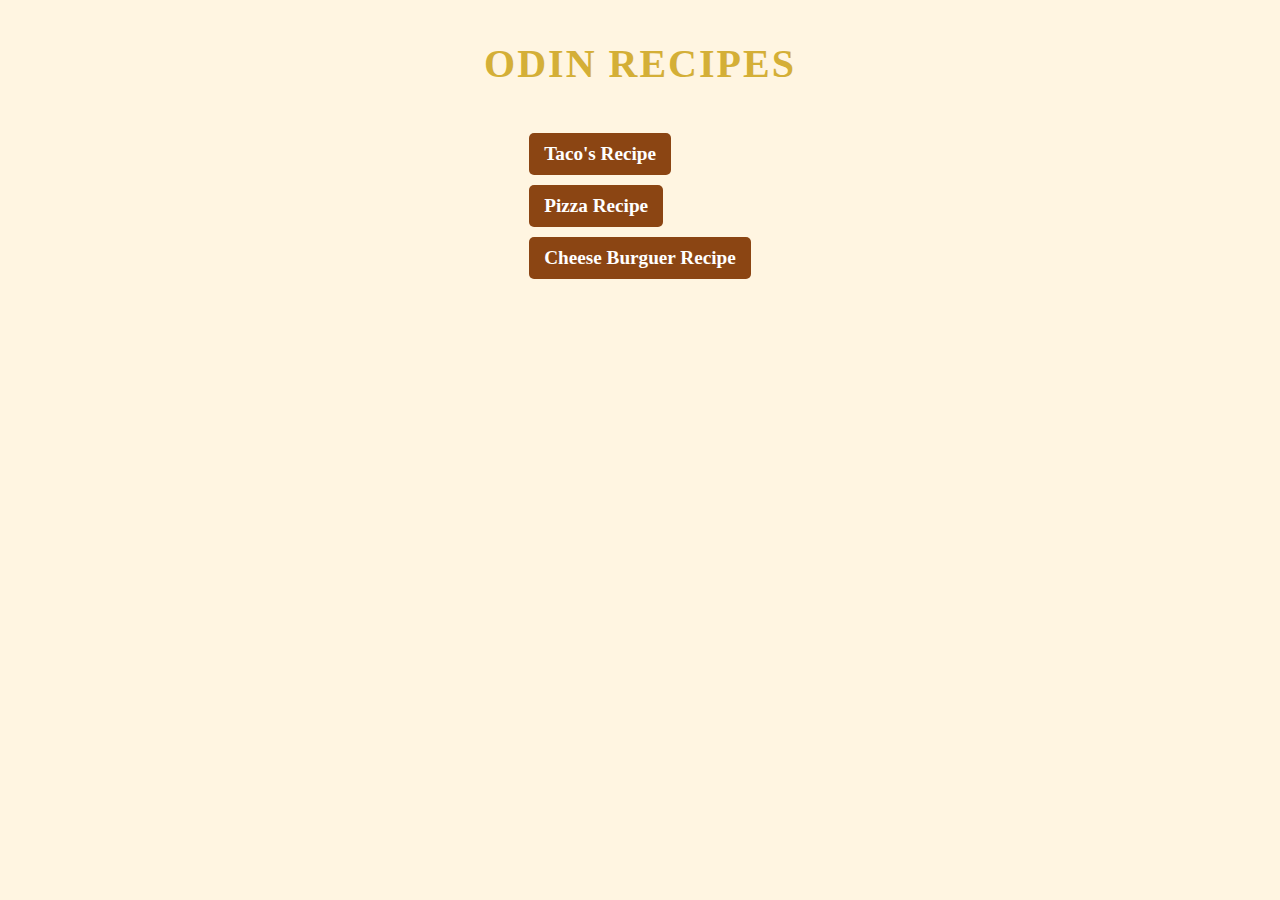
<file: index.html>
<!DOCTYPE html>
<html lang="en">
    <head>
        <meta charset="UTF-8">
        <title>Odin Recipes</title>
        <link rel="stylesheet" href="./recipes/style.css">
    </head>

    <body>
        <h1>Odin Recipes</h1>
        <ul>
            <li><a href="recipes/tacos.html">Taco's Recipe</a></li>
            <li><a href="recipes/pizza.html">Pizza Recipe</a></li>
            <li><a href="recipes/cheese-burguer.html">Cheese Burguer Recipe</a></li>
        </ul>
    </body>
</html>
</file>
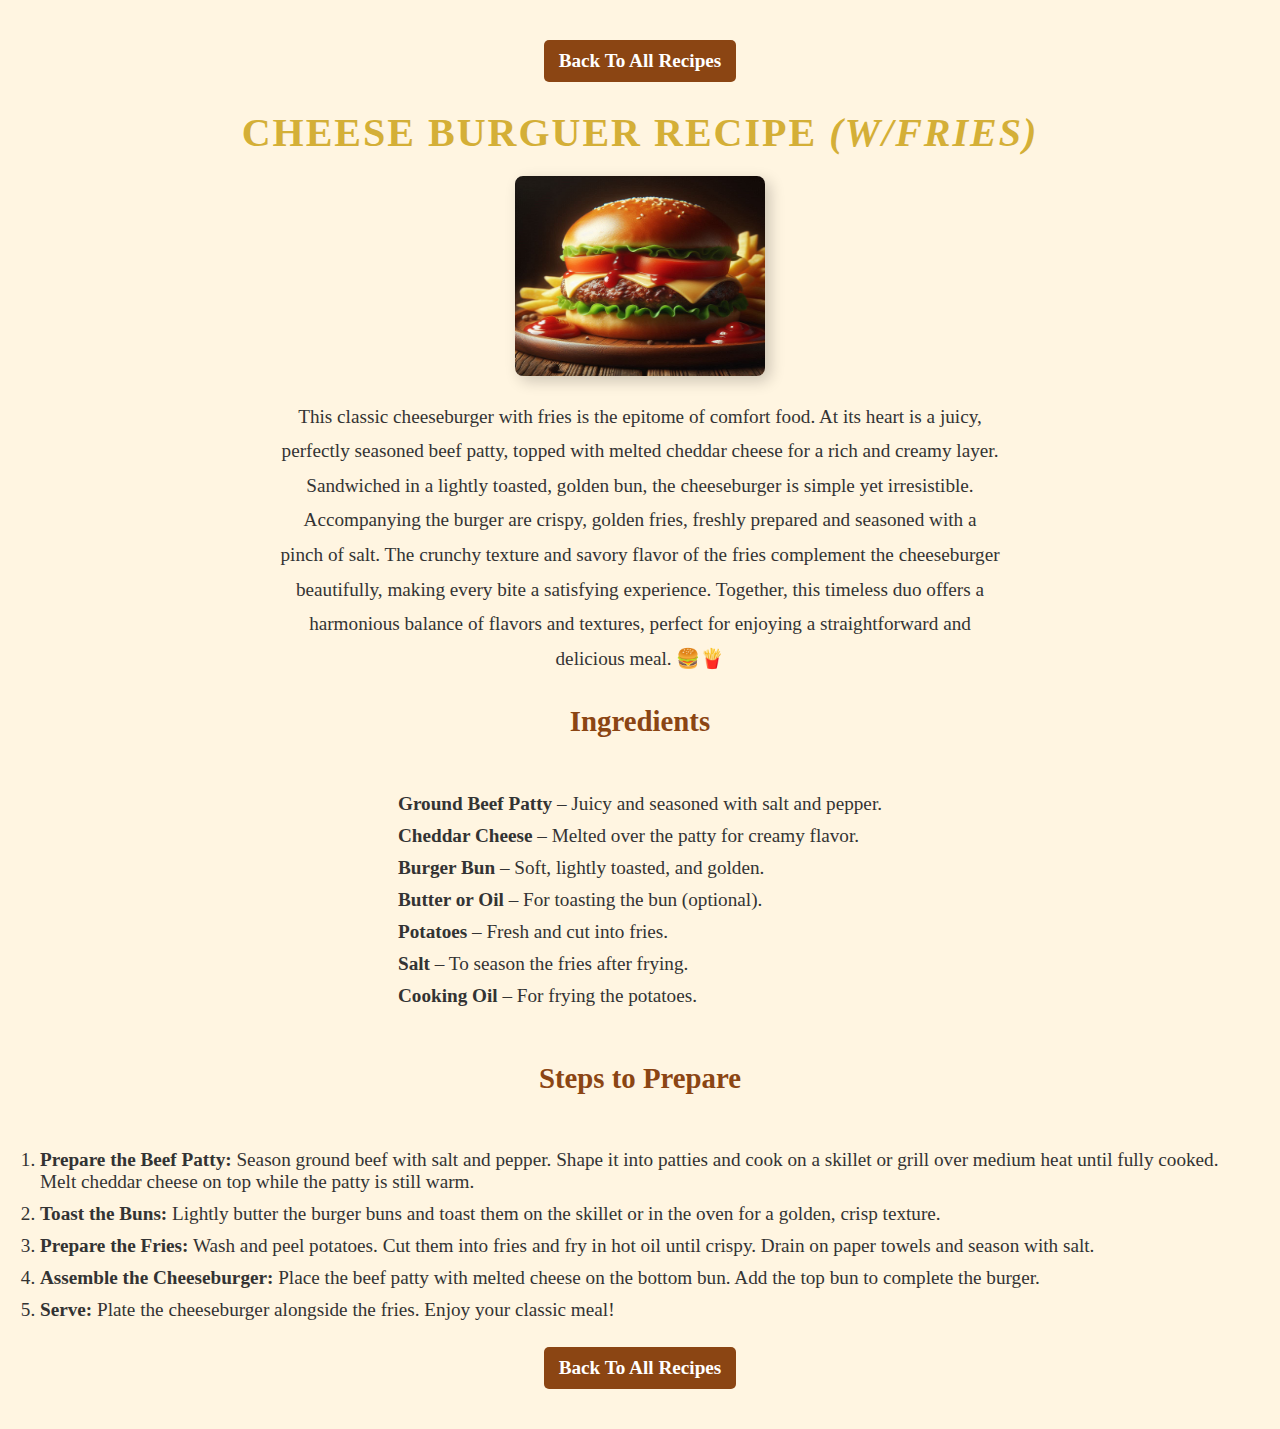
<file: recipes/cheese-burguer.html>
<!DOCTYPE html>
<html lang="en">
    <head>
        <meta charset="UTF-8">
        <title>Cheese Burguer</title>
        <link rel="stylesheet" href="./style.css">
    </head>
    
    <body>
        <a href="../index.html">Back To All Recipes</a>
        <h1>Cheese Burguer Recipe <em>(w/fries)</em></h1>
        <img src="../images/cheese-burguer.jpg" alt="Delicious looking cheese burguer with french fries." height="200" width="250"><br>
        
        <p>
            This classic cheeseburger with fries is the epitome of comfort food. At its heart is a juicy, 
            perfectly seasoned beef patty, topped with melted cheddar cheese for a rich and creamy layer. 
            Sandwiched in a lightly toasted, golden bun, the cheeseburger is simple yet irresistible. 
            Accompanying the burger are crispy, golden fries, freshly prepared and seasoned with a pinch of salt.
            The crunchy texture and savory flavor of the fries complement the cheeseburger beautifully, making 
            every bite a satisfying experience. Together, this timeless duo offers a harmonious balance of 
            flavors and textures, perfect for enjoying a straightforward and delicious meal. 🍔🍟
        </p>
       
        <h3>Ingredients</h3>
        <ul>
            <li><strong>Ground Beef Patty</strong> – Juicy and seasoned with salt and pepper.</li>
            <li><strong>Cheddar Cheese</strong> – Melted over the patty for creamy flavor.</li>
            <li><strong>Burger Bun</strong> – Soft, lightly toasted, and golden.</li>
            <li><strong>Butter or Oil</strong> – For toasting the bun (optional).</li>
            <li><strong>Potatoes</strong> – Fresh and cut into fries.</li>
            <li><strong>Salt</strong> – To season the fries after frying.</li>
            <li><strong>Cooking Oil</strong> – For frying the potatoes.</li>
        </ul>

        <h3>Steps to Prepare</h3>
        <ol>
            <li><strong>Prepare the Beef Patty:</strong> Season ground beef with salt and pepper. Shape it into patties and cook
                on a skillet or grill over medium heat until fully cooked. Melt cheddar cheese on top while the
                patty is still warm.</li>
            <li><strong>Toast the Buns:</strong> Lightly butter the burger buns and toast them on the skillet or in the oven
                for a golden, crisp texture.</li>
            <li><strong>Prepare the Fries:</strong> Wash and peel potatoes. Cut them into fries and fry in hot oil until crispy.
                Drain on paper towels and season with salt.</li>
            <li><strong>Assemble the Cheeseburger:</strong> Place the beef patty with melted cheese on the bottom bun. Add the top 
                bun to complete the burger.</li>
            <li><strong>Serve:</strong> Plate the cheeseburger alongside the fries. Enjoy your classic meal!</li>
        </ol>
        <a href="../index.html">Back To All Recipes</a>
    </body>

</html>
</file>
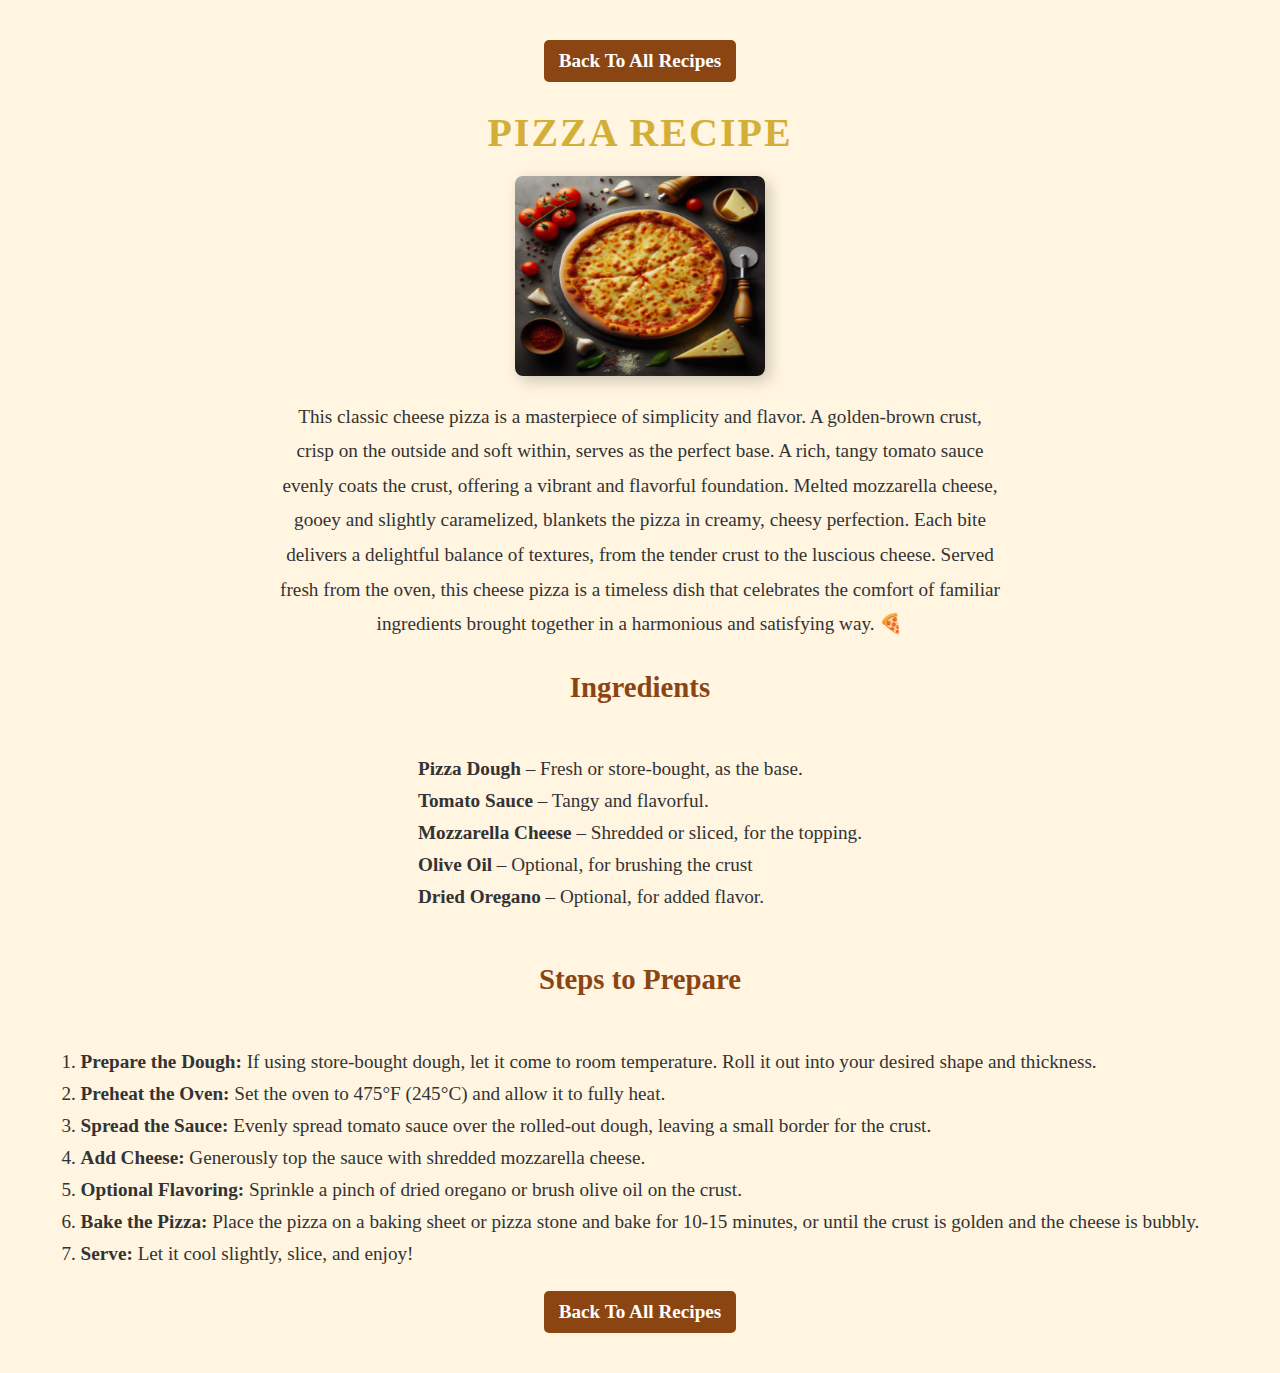
<file: recipes/pizza.html>
<!DOCTYPE html>
<html lang="en">
    <head>
        <meta charset="UTF-8">
        <title>Pizza Recipe</title>
        <link rel="stylesheet" href="./style.css">
    </head>
    
    <body>
        <a href="../index.html">Back To All Recipes</a>
        <h1>Pizza Recipe</h1>
        <img src="../images/pizza.jpg" alt="Delicious looking cheese pizza." height="200" width="250"><br>
        
        <p> 
            This classic cheese pizza is a masterpiece of simplicity and flavor. A golden-brown crust, crisp on
            the outside and soft within, serves as the perfect base. A rich, tangy tomato sauce evenly coats 
            the crust, offering a vibrant and flavorful foundation. Melted mozzarella cheese, gooey and slightly
            caramelized, blankets the pizza in creamy, cheesy perfection. Each bite delivers a delightful 
            balance of textures, from the tender crust to the luscious cheese. Served fresh from the oven,
            this cheese pizza is a timeless dish that celebrates the comfort of familiar ingredients brought
            together in a harmonious and satisfying way. 🍕
        </p>
       
        <h3>Ingredients</h3>
        <ul>
            <li><strong>Pizza Dough</strong> – Fresh or store-bought, as the base.</li>
            <li><strong>Tomato Sauce</strong> – Tangy and flavorful.</li>
            <li><strong>Mozzarella Cheese</strong> – Shredded or sliced, for the topping.</li>
            <li><strong>Olive Oil</strong> – Optional, for brushing the crust</li>
            <li><strong>Dried Oregano</strong> – Optional, for added flavor.</li>
        </ul>

        <h3>Steps to Prepare</h3>
        <ol>
            <li><strong>Prepare the Dough:</strong> If using store-bought dough, let it come to room temperature. 
            Roll it out into your desired shape and thickness.</li>
            <li><strong>Preheat the Oven:</strong> Set the oven to 475°F (245°C) and allow it to fully heat.</li>
            <li><strong>Spread the Sauce:</strong> Evenly spread tomato sauce over the rolled-out dough, leaving a small border for the 
            crust.</li>
            <li><strong>Add Cheese:</strong> Generously top the sauce with shredded mozzarella cheese.</li>
            <li><strong>Optional Flavoring:</strong> Sprinkle a pinch of dried oregano or brush olive oil on the crust.</li>
            <li><strong>Bake the Pizza:</strong> Place the pizza on a baking sheet or pizza stone and bake for 10-15 minutes, or until 
            the crust is golden and the cheese is bubbly.</li>
            <li><strong>Serve:</strong> Let it cool slightly, slice, and enjoy!</li>
        </ol>
        <a href="../index.html">Back To All Recipes</a>
    </body>
</html>
</file>
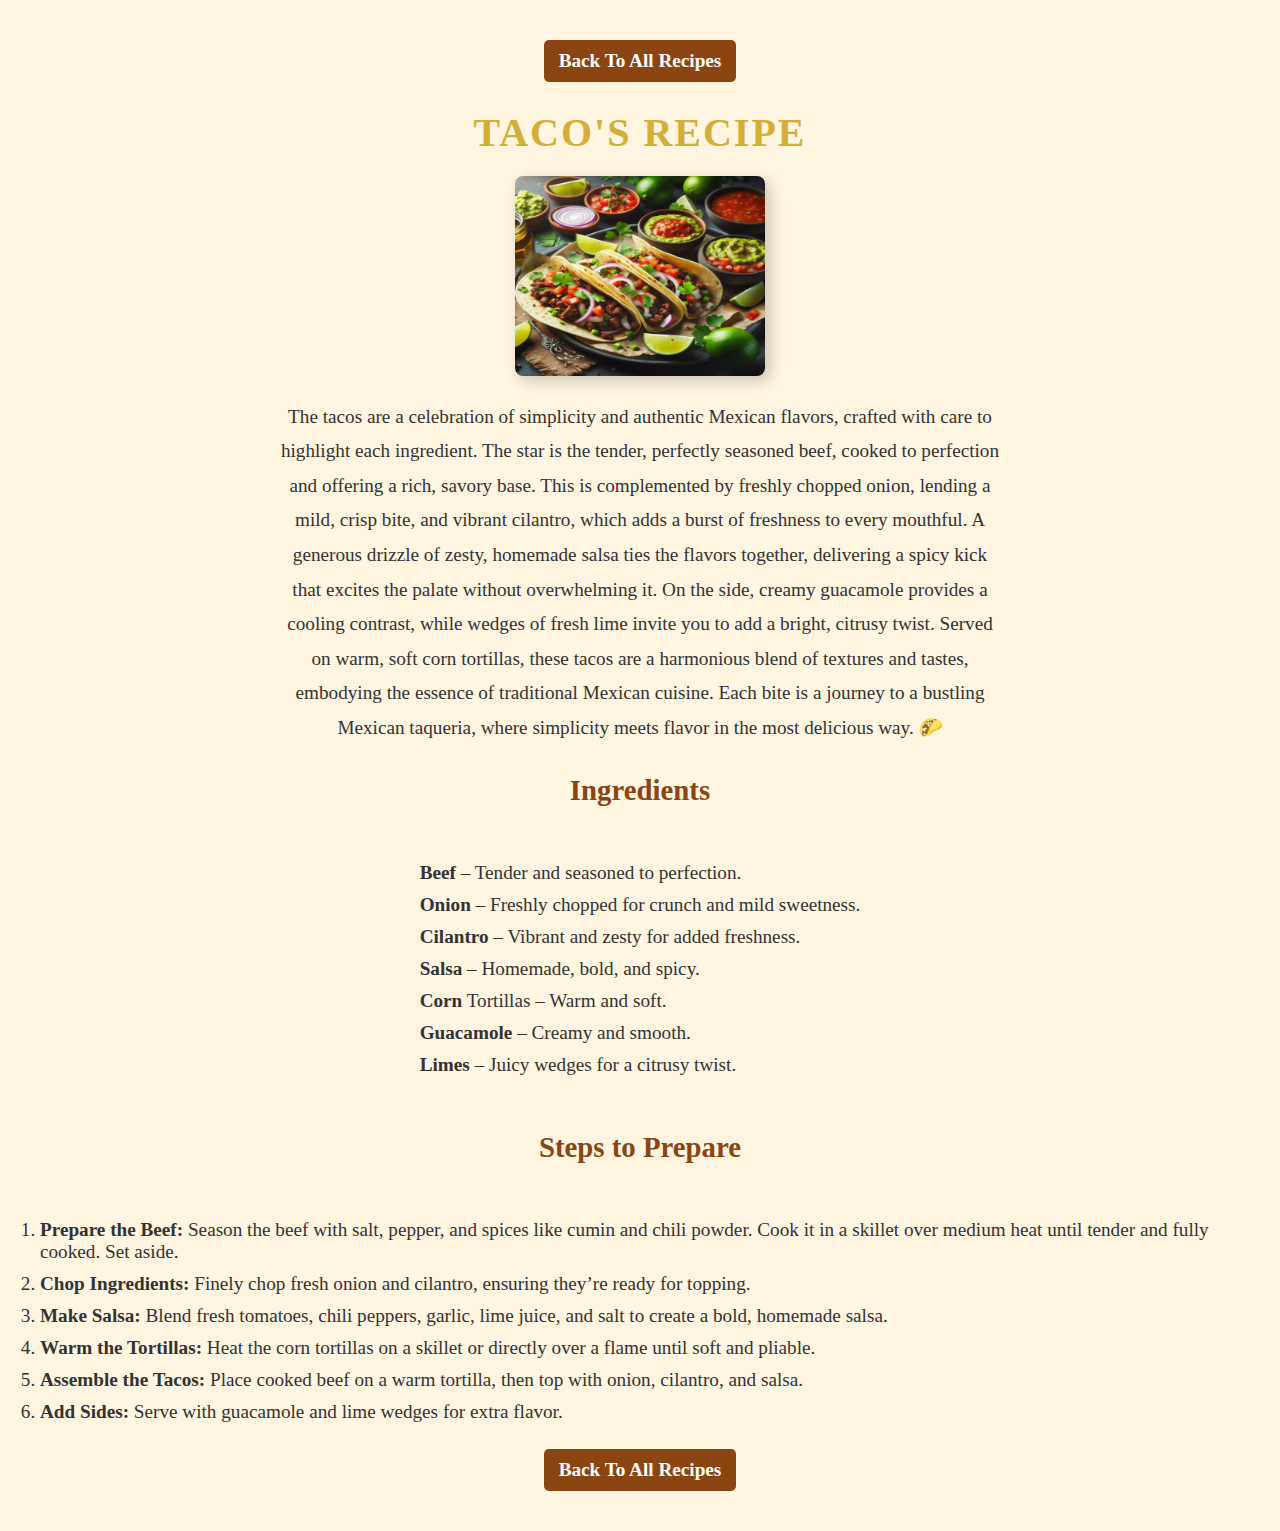
<file: recipes/tacos.html>
<!DOCTYPE html>
<html lang="en">
    <head>
        <meta charset="UTF-8">
        <title>Taco's Recipe</title>
        <link rel="stylesheet" href="./style.css">
    </head>
    
    <body>
        <a href="../index.html">Back To All Recipes</a>
        <h1>Taco's Recipe</h1>
        <img src="../images/tacos.jpg" alt="Delicious looking tacos." height="200" width="250"><br>
        
        <p> 
            The tacos are a celebration of simplicity and authentic Mexican flavors, crafted with care to 
            highlight each ingredient. The star is the tender, perfectly seasoned beef, cooked to perfection and 
            offering a rich, savory base. This is complemented by freshly chopped onion, lending a mild, crisp 
            bite, and vibrant cilantro, which adds a burst of freshness to every mouthful. 
            A generous drizzle of zesty, homemade salsa ties the flavors together, delivering a spicy kick that
            excites the palate without overwhelming it. On the side, creamy guacamole provides a cooling contrast,
            while wedges of fresh lime invite you to add a bright, citrusy twist. Served on warm, soft corn 
            tortillas, these tacos are a harmonious blend of textures and tastes, embodying the essence of 
            traditional Mexican cuisine. Each bite is a journey to a bustling Mexican taqueria, where simplicity
            meets flavor in the most delicious way. 🌮 
        </p>
       
        <h3>Ingredients</h3>
        <ul>
            <li><strong>Beef</strong> – Tender and seasoned to perfection.</li>
            <li><strong>Onion</strong> – Freshly chopped for crunch and mild sweetness.</li>
            <li><strong>Cilantro</strong> – Vibrant and zesty for added freshness.</li>
            <li><strong>Salsa</strong> – Homemade, bold, and spicy.</li>
            <li><strong>Corn</strong> Tortillas – Warm and soft.</li>
            <li><strong>Guacamole</strong> – Creamy and smooth.</li>
            <li><strong>Limes</strong> – Juicy wedges for a citrusy twist.</li>
        </ul>

        <h3>Steps to Prepare</h3>
        <ol>
            <li><strong>Prepare the Beef:</strong> Season the beef with salt, pepper, and spices like cumin and chili powder. 
                Cook it in a skillet over medium heat until tender and fully cooked. Set aside.</li>
            <li><strong>Chop Ingredients:</strong> Finely chop fresh onion and cilantro, ensuring they’re ready 
                for topping.</li>
            <li><strong>Make Salsa:</strong> Blend fresh tomatoes, chili peppers, garlic, lime juice, and salt to create a bold, 
                homemade salsa.</li>
            <li><strong>Warm the Tortillas:</strong> Heat the corn tortillas on a skillet or directly over a flame until 
                soft and pliable.</li>
            <li><strong>Assemble the Tacos:</strong> Place cooked beef on a warm tortilla, then top with onion, cilantro, and salsa.</li>
            <li><strong>Add Sides:</strong> Serve with guacamole and lime wedges for extra flavor.</li>
        </ol>
        <a href="../index.html">Back To All Recipes</a>
    </body>
</html>
</file>
<file: recipes/style.css>
body {
    background-color: #FFF5E1;
    color: #333333;
    font-family: 'Playfair Display', Georgia, serif;
    text-align: center;
    margin: 40px;
}

h1 {
    font-size: 2.5rem;
    color: #D4AF37;
    text-transform: uppercase;
    letter-spacing: 2px;
    margin-bottom: 20px;
}

h3 {
    font-size: 1.8rem;
    color: #8B4513;
}

a {
    color: #D4AF37;
    text-decoration: none;
    font-weight: bold;
    font-size: 1.2rem;
}

a:hover {
    text-decoration: underline;
}

img {
    border-radius: 8px;
    box-shadow: 5px 5px 15px rgba(0, 0, 0, 0.2);
}

p {
    font-size: 1.2rem;
    line-height: 1.8;
    width: 60%;
    margin: 20px auto;
}

ul, ol {
    padding: 0;
    display: inline-block;
    text-align: left;
}

ul li{
    list-style-type: none;
}

li {
    margin: 10px 0;
    font-size: 1.2rem;
}

a {
    display: inline-block;
    padding: 10px 15px;
    background-color: #8B4513;
    color: white;
    border-radius: 5px;
    transition: background-color 0.3s ease;
}

a:hover {
    background-color: #D4AF37;
}
</file>
